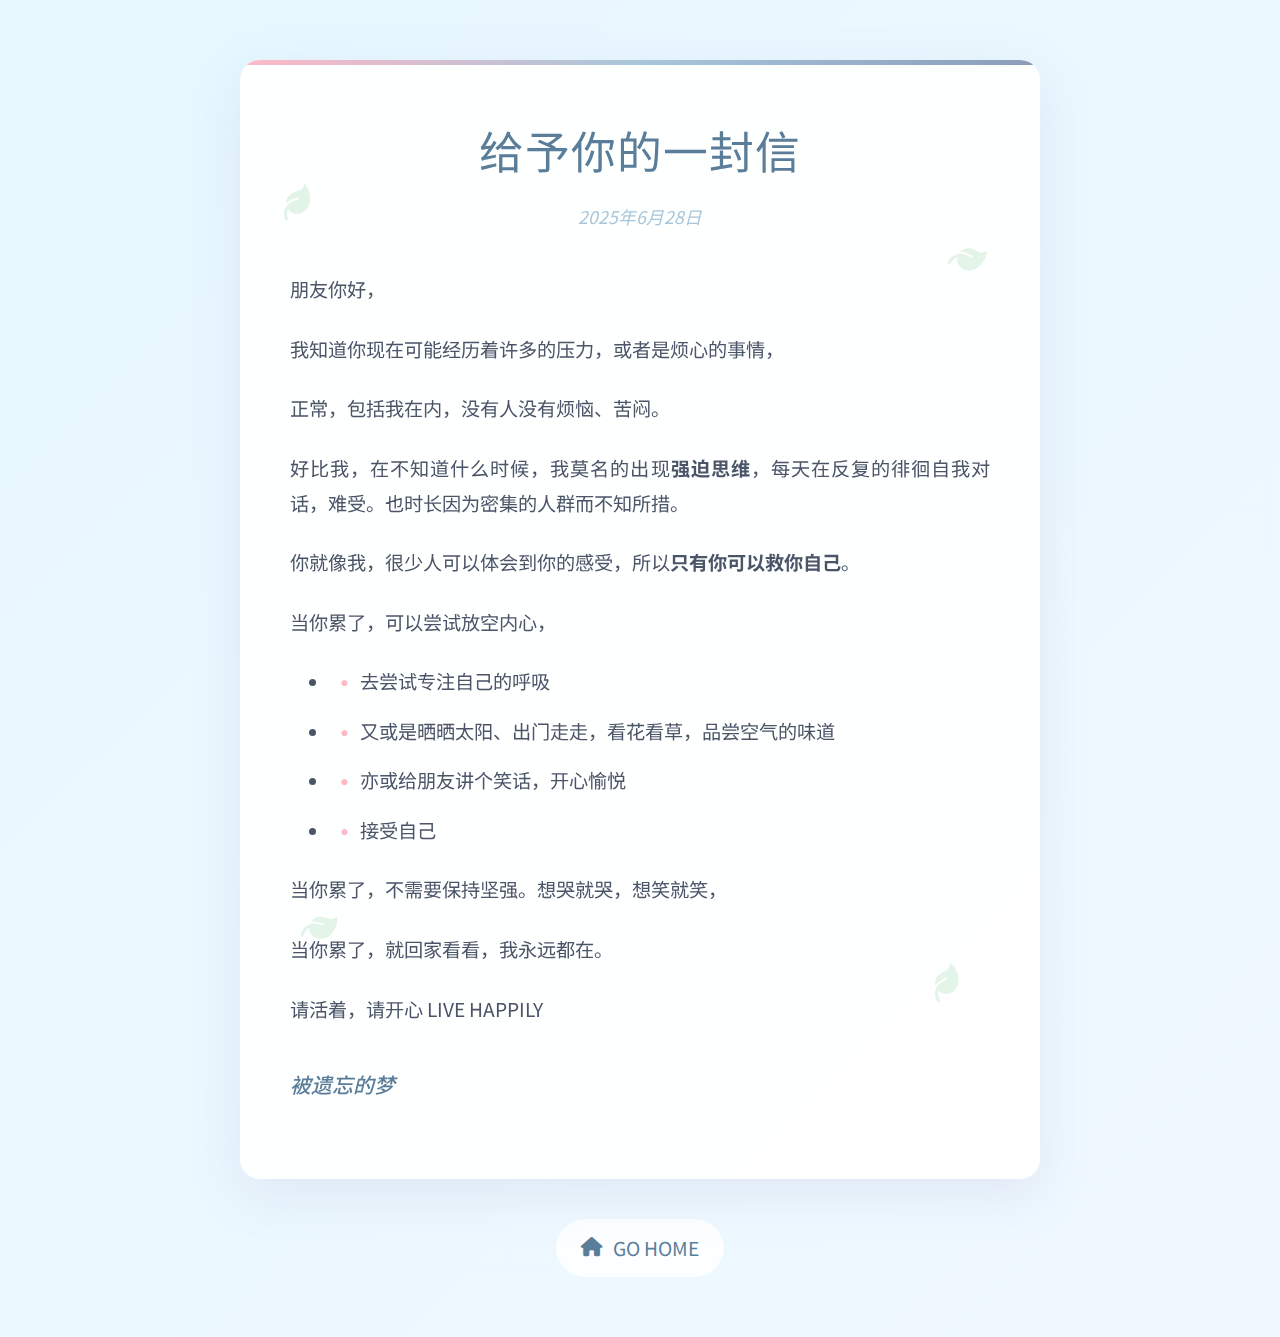
<file: treehole.html>
<!DOCTYPE html>
<html lang="zh-CN">
<head>
    <meta charset="UTF-8">
    <meta name="viewport" content="width=device-width, initial-scale=1.0">
    <title>如果你累了...</title>
    <link href="https://fonts.googleapis.com/css2?family=Noto+Sans+SC:wght@300;400;500;700&display=swap" rel="stylesheet">
    <link rel="stylesheet" href="https://cdnjs.cloudflare.com/ajax/libs/font-awesome/6.4.0/css/all.min.css">
    <link rel="stylesheet" href="css/treehole.css">
</head>
<body>
    <div class="treehole-container">
        <div class="treehole-letter">
            <div class="letter-header">
                <h1>给予你的一封信</h1>
                <div class="date">2025年6月28日</div>
            </div>
            
            <div class="letter-content">
                <p>朋友你好，</p>
                
                <p>我知道你现在可能经历着许多的压力，或者是烦心的事情，</p>
                
                <p>正常，包括我在内，没有人没有烦恼、苦闷。</p>
                <p>好比我，在不知道什么时候，我莫名的出现<strong>强迫思维</strong>，每天在反复的徘徊自我对话，难受。也时长因为密集的人群而不知所措。</p>
                <p>你就像我，很少人可以体会到你的感受，所以<strong>只有你可以救你自己</strong>。</p>
                
                <p>当你累了，可以尝试放空内心，</p>
                <ul>
                    <li>去尝试专注自己的呼吸</li>
                    <li>又或是晒晒太阳、出门走走，看花看草，品尝空气的味道</li>
                    <li>亦或给朋友讲个笑话，开心愉悦</li>
                    <li>接受自己</li>
                </ul>
                
                <p>当你累了，不需要保持坚强。想哭就哭，想笑就笑，</p>

                <p>当你累了，就回家看看，我永远都在。</p>
                
                <p>请活着，请开心 LIVE HAPPILY</p>
                
                <p class="signature">被遗忘的梦</p>
            </div>
        </div>
        
        <div class="treehole-back">
            <a href="index.html">
                <i class="fas fa-home"></i>
                GO HOME
            </a>
        </div>
    </div>
    
    <script src="js/treehole.js"></script>
</body>
</html>
</file>
<file: css/treehole.css>
/* treehole.css */
* {
    margin: 0;
    padding: 0;
    box-sizing: border-box;
}

body {
    font-family: 'Noto Sans SC', sans-serif;
    line-height: 1.8;
    color: #4a5568;
    background: linear-gradient(135deg, #e6f7ff 0%, #f0f8ff 100%);
    min-height: 100vh;
    padding: 20px;
    display: flex;
    justify-content: center;
    align-items: center;
}

.treehole-container {
    max-width: 800px;
    width: 100%;
    padding: 40px 0;
}

.treehole-letter {
    background: rgba(255, 255, 255, 0.95);
    border-radius: 20px;
    box-shadow: 0 15px 50px rgba(138, 149, 184, 0.15);
    padding: 50px;
    position: relative;
    overflow: hidden;
    backdrop-filter: blur(5px);
}

.treehole-letter::before {
    content: "";
    position: absolute;
    top: 0;
    left: 0;
    width: 100%;
    height: 5px;
    background: linear-gradient(90deg, #ffb8c6, #a8c6db, #8a9db8);
}

.letter-header {
    text-align: center;
    margin-bottom: 40px;
}

.letter-header h1 {
    font-size: 2.8rem;
    color: #5a7d9a;
    font-weight: 400;
    margin-bottom: 10px;
    letter-spacing: 1px;
}

.date {
    font-size: 1.1rem;
    color: #a8c6db;
    font-style: italic;
}

.letter-content {
    font-size: 1.2rem;
}

.letter-content p {
    margin-bottom: 25px;
    text-align: justify;
}

.letter-content ul {
    margin: 25px 0 25px 40px;
}

.letter-content li {
    margin-bottom: 15px;
    position: relative;
    padding-left: 30px;
}

.letter-content li::before {
    content: "•";
    color: #ffb8c6;
    font-size: 1.8rem;
    position: absolute;
    left: 0;
    top: -8px;
}

.signature {
    text-align: right;
    font-style: italic;
    margin-top: 40px;
    color: #5a7d9a;
    font-weight: 500;
    font-size: 1.3rem;
}

.treehole-back {
    text-align: center;
    margin-top: 40px;
}

.treehole-back a {
    display: inline-flex;
    align-items: center;
    text-decoration: none;
    color: #5a7d9a;
    font-size: 1.2rem;
    padding: 12px 25px;
    background: rgba(255, 255, 255, 0.8);
    border-radius: 50px;
    transition: all 0.3s ease;
}

.treehole-back a:hover {
    background: white;
    transform: translateY(-3px);
    box-shadow: 0 5px 15px rgba(138, 149, 184, 0.2);
}

.treehole-back i {
    margin-right: 10px;
    font-size: 1.2rem;
}

/* 装饰元素 */
.deco-leaf {
    position: absolute;
    color: #a3d9b1;
    font-size: 2rem;
    opacity: 0.3;
    z-index: -1;
}

.deco-leaf-1 { top: 10%; left: 5%; transform: rotate(-20deg); }
.deco-leaf-2 { top: 15%; right: 7%; transform: rotate(25deg); }
.deco-leaf-3 { bottom: 20%; left: 8%; transform: rotate(15deg); }
.deco-leaf-4 { bottom: 15%; right: 10%; transform: rotate(-30deg); }

/* 移动端适配 */
@media (max-width: 768px) {
    .treehole-container {
        padding: 20px 15px;
    }
    
    .treehole-letter {
        padding: 30px 20px;
    }
    
    .letter-header h1 {
        font-size: 2rem;
    }
    
    .letter-content {
        font-size: 1.1rem;
    }
    
    .letter-content ul {
        margin-left: 25px;
    }
    
    .letter-content li {
        padding-left: 25px;
    }
    
    .treehole-back a {
        font-size: 1.1rem;
        padding: 10px 20px;
    }
}

@media (max-width: 480px) {
    .treehole-letter {
        padding: 25px 15px;
    }
    
    .letter-header h1 {
        font-size: 1.8rem;
    }
    
    .letter-content {
        font-size: 1rem;
    }
    
    .letter-content li {
        margin-bottom: 10px;
    }
}
</file>
